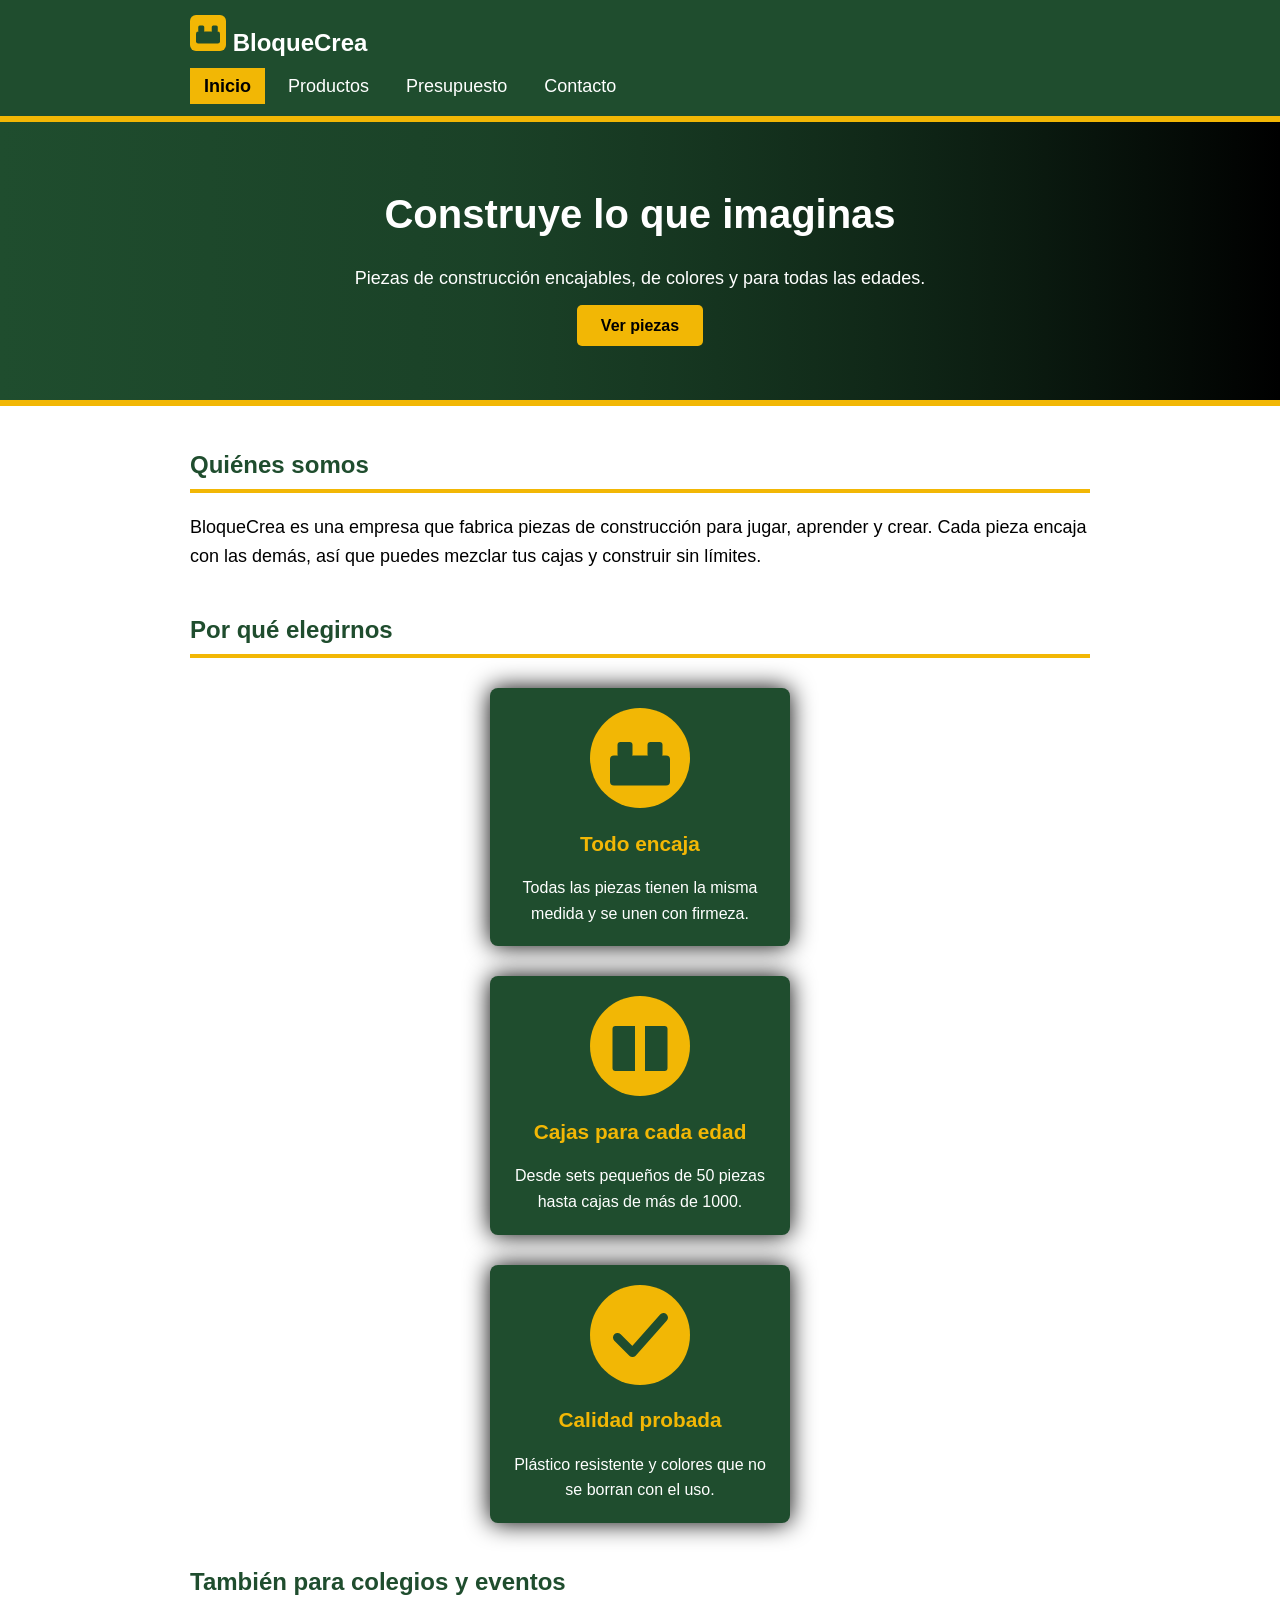
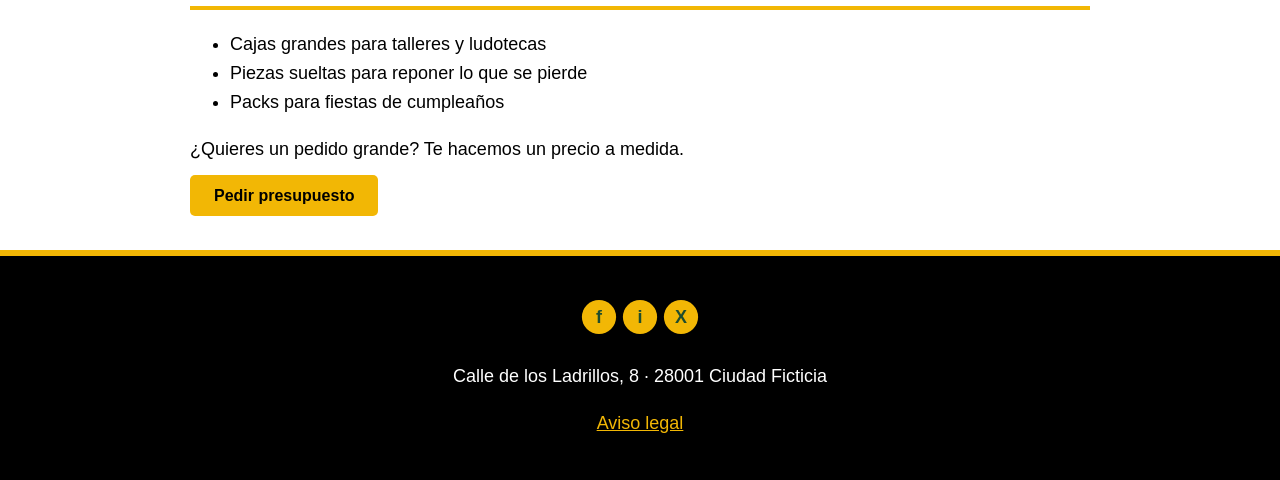
<file: index.html>
<!DOCTYPE html>
<html lang="es">
<head>
    <meta charset="UTF-8">
    <meta name="viewport" content="width=device-width, initial-scale=1.0">
    <title>Inicio | BloqueCrea</title>
    <link rel="stylesheet" href="css/styles.css">
</head>
<body>

    <!-- CABECERA-->
    <header>
        <div class="contenedor">
            <p class="logo">
                <img src="images/logo.svg" alt="Logotipo de BloqueCrea" width="36" height="36">
                BloqueCrea
            </p>
            <nav>
                <a class="menu_link activo" href="index.html">Inicio</a>
                <a class="menu_link" href="views/productos.html">Productos</a>
                <a class="menu_link" href="views/presupuesto.html">Presupuesto</a>
                <a class="menu_link" href="views/contacto.html">Contacto</a>
            </nav>
        </div>
    </header>

    <!-- CONTENIDO-->
    <main>
        <!-- SECCIÓN 1: portada-->
        <section class="hero">
            <h1 class="hero_title">Construye lo que imaginas</h1>
            <p>Piezas de construcción encajables, de colores y para todas las edades.</p>
            <a class="boton" href="views/productos.html">Ver piezas</a>
        </section>

        <div class="contenedor">

            <!-- SECCIÓN 2: quiénes somos-->
            <section>
                <h2>Quiénes somos</h2>
                <p>BloqueCrea es una empresa que fabrica piezas de construcción para jugar, aprender y crear. Cada pieza encaja con las demás, así que puedes mezclar tus cajas y construir sin límites.</p>
            </section>

            <!-- SECCIÓN 3: por qué elegirnos-->
            <section>
                <h2>Por qué elegirnos</h2>
                <div class="card">
                    <img class="card_img" src="images/icono1.svg" alt="Icono de una pieza">
                    <h3 class="card_title">Todo encaja</h3>
                    <p class="card_content">Todas las piezas tienen la misma medida y se unen con firmeza.</p>
                </div>
                <div class="card">
                    <img class="card_img" src="images/icono2.svg" alt="Icono de una caja">
                    <h3 class="card_title">Cajas para cada edad</h3>
                    <p class="card_content">Desde sets pequeños de 50 piezas hasta cajas de más de 1000.</p>
                </div>
                <div class="card">
                    <img class="card_img" src="images/icono3.svg" alt="Icono de visto bueno">
                    <h3 class="card_title">Calidad probada</h3>
                    <p class="card_content">Plástico resistente y colores que no se borran con el uso.</p>
                </div>
            </section>

            <!-- SECCIÓN 4: para quién y llamada a la acción-->
            <section>
                <h2>También para colegios y eventos</h2>
                <ul>
                    <li>Cajas grandes para talleres y ludotecas</li>
                    <li>Piezas sueltas para reponer lo que se pierde</li>
                    <li>Packs para fiestas de cumpleaños</li>
                </ul>
                <p>¿Quieres un pedido grande? Te hacemos un precio a medida.</p>
                <p><a class="boton" href="views/presupuesto.html">Pedir presupuesto</a></p>
            </section>

        </div>
    </main>

    <!-- PIE DE PÁGINA: redes sociales, dirección y aviso legal -->
    <footer>
        <p>
            <a href="https://www.facebook.com/" target="_blank"><img src="images/facebook.svg" alt="Facebook" width="36" height="36"></a>
            <a href="https://www.instagram.com/" target="_blank"><img src="images/instagram.svg" alt="Instagram" width="36" height="36"></a>
            <a href="https://x.com/" target="_blank"><img src="images/x.svg" alt="X" width="36" height="36"></a>
        </p>
        <address>Calle de los Ladrillos, 8 · 28001 Ciudad Ficticia</address>
        <p><a class="pie_link" href="views/contacto.html#aviso-legal">Aviso legal</a></p>
    </footer>

    <script src="js/main.js"></script>
</body>
</html>
</file>
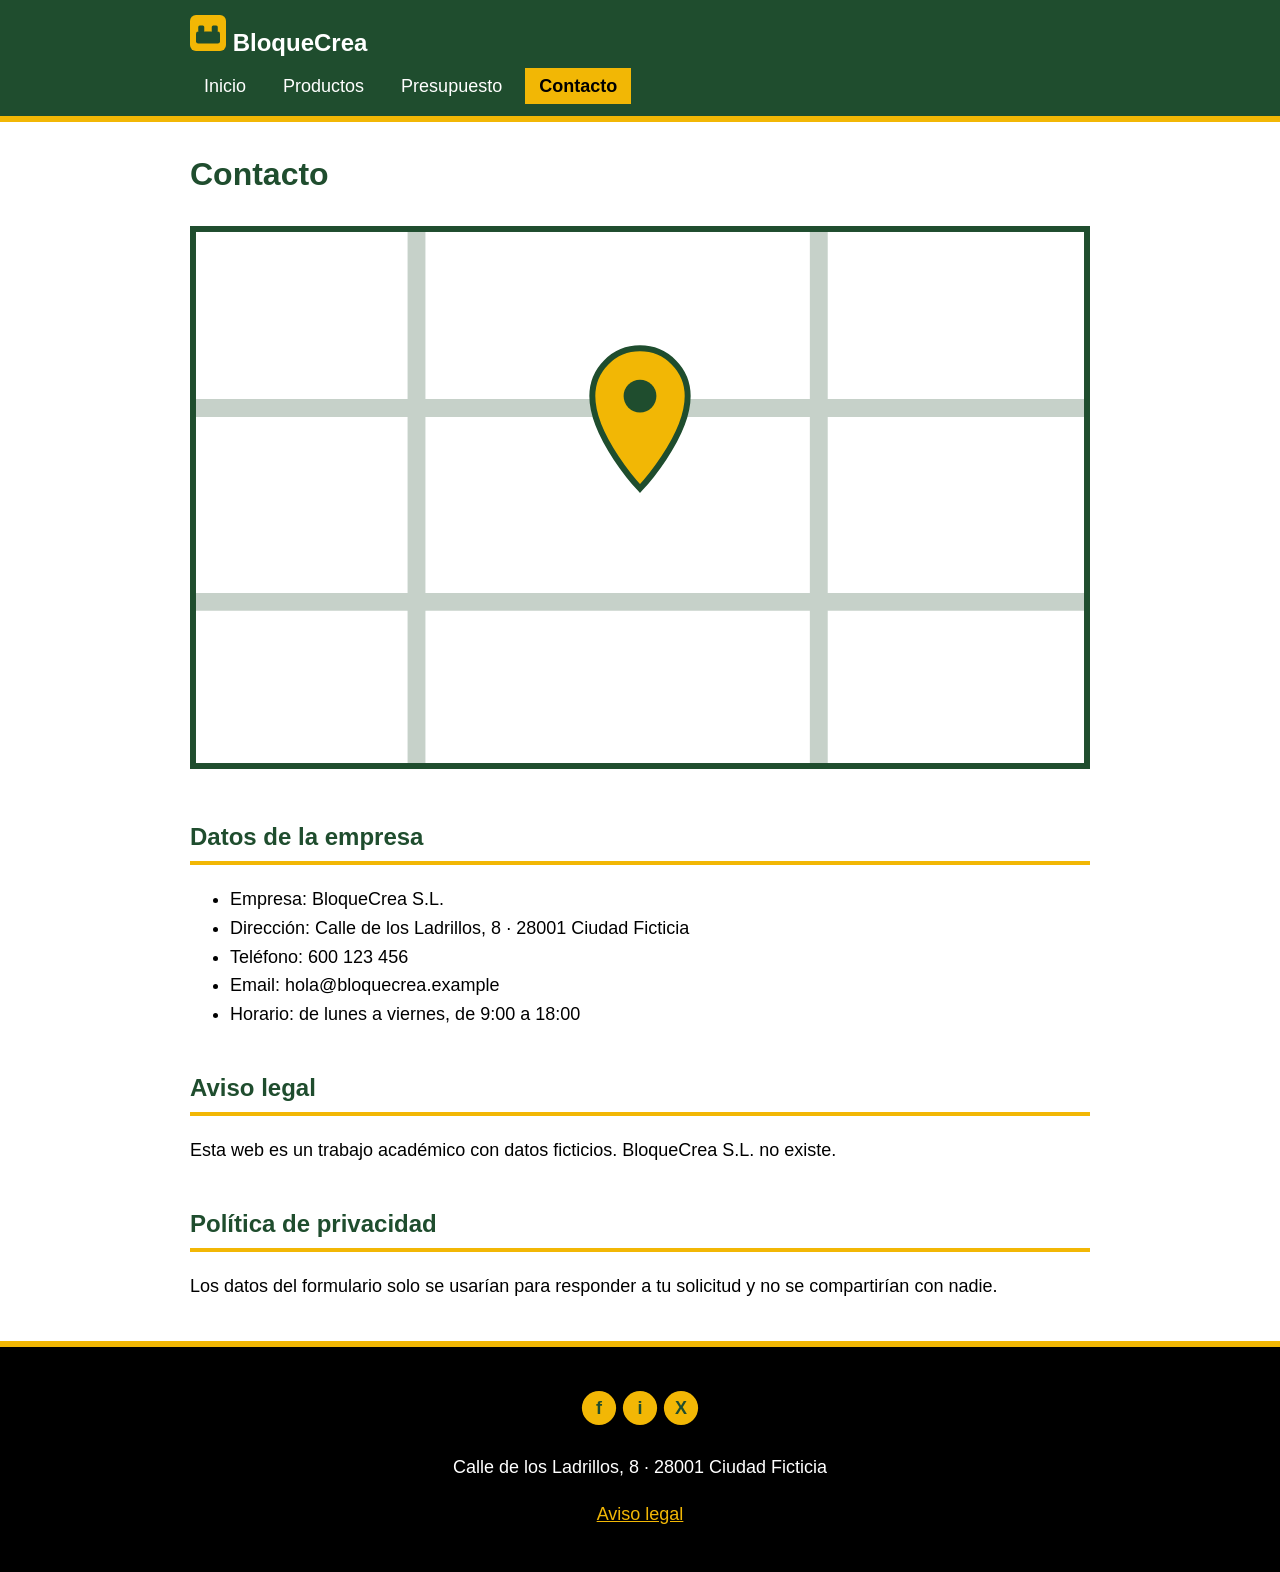
<file: views/contacto.html>
<!DOCTYPE html>
<html lang="es">
<head>
    <meta charset="UTF-8">
    <meta name="viewport" content="width=device-width, initial-scale=1.0">
    <title>Contacto | BloqueCrea</title>
    <link rel="stylesheet" href="../css/styles.css">
</head>
<body>

    <!-- CABECERA: logotipo y menú-->
    <header>
        <div class="contenedor">
            <p class="logo">
                <img src="../images/logo.svg" alt="Logotipo de BloqueCrea" width="36" height="36">
                BloqueCrea
            </p>
            <nav>
                <a class="menu_link" href="../index.html">Inicio</a>
                <a class="menu_link" href="productos.html">Productos</a>
                <a class="menu_link" href="presupuesto.html">Presupuesto</a>
                <a class="menu_link activo" href="contacto.html">Contacto</a>
            </nav>
        </div>
    </header>

    <!-- CONTENIDO:-->
    <main>
        <div class="contenedor">
            <section>
                <h1>Contacto</h1>
                <img class="mapa" src="../images/mapa.svg" alt="Mapa con la ubicación de BloqueCrea">
                <h2>Datos de la empresa</h2>
                <ul>
                    <li>Empresa: BloqueCrea S.L.</li>
                    <li>Dirección: Calle de los Ladrillos, 8 · 28001 Ciudad Ficticia</li>
                    <li>Teléfono: 600 123 456</li>
                    <li>Email: hola@bloquecrea.example</li>
                    <li>Horario: de lunes a viernes, de 9:00 a 18:00</li>
                </ul>
            </section>

            <section id="aviso-legal">
                <h2>Aviso legal</h2>
                <p>Esta web es un trabajo académico con datos ficticios. BloqueCrea S.L. no existe.</p>
            </section>

            <section id="politica-privacidad">
                <h2>Política de privacidad</h2>
                <p>Los datos del formulario solo se usarían para responder a tu solicitud y no se compartirían con nadie.</p>
            </section>
        </div>
    </main>

    <!-- PIE DE PÁGINA: redes sociales, dirección y aviso legal -->
    <footer>
        <p>
            <a href="https://www.facebook.com/" target="_blank"><img src="../images/facebook.svg" alt="Facebook" width="36" height="36"></a>
            <a href="https://www.instagram.com/" target="_blank"><img src="../images/instagram.svg" alt="Instagram" width="36" height="36"></a>
            <a href="https://x.com/" target="_blank"><img src="../images/x.svg" alt="X" width="36" height="36"></a>
        </p>
        <address>Calle de los Ladrillos, 8 · 28001 Ciudad Ficticia</address>
        <p><a class="pie_link" href="contacto.html#aviso-legal">Aviso legal</a></p>
    </footer>

    <script src="../js/main.js"></script>
</body>
</html>
</file>
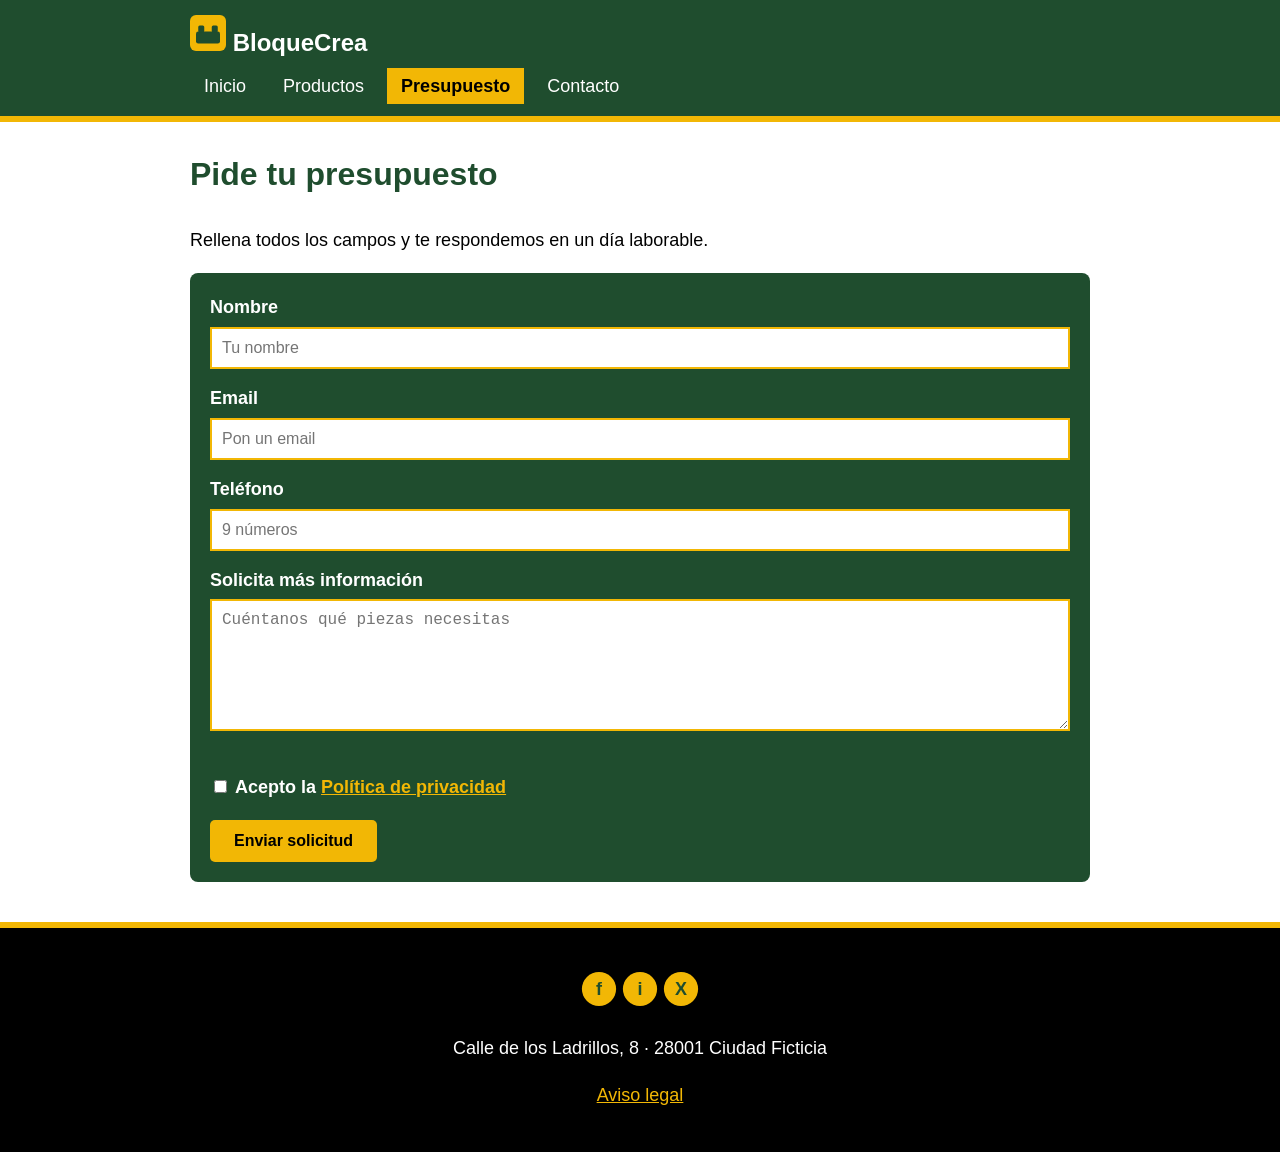
<file: views/presupuesto.html>
<!DOCTYPE html>
<html lang="es">
<head>
    <meta charset="UTF-8">
    <meta name="viewport" content="width=device-width, initial-scale=1.0">
    <title>Presupuesto | BloqueCrea</title>
    <link rel="stylesheet" href="../css/styles.css">
</head>
<body>

    <!-- CABECERA: logotipo y menú-->
    <header>
        <div class="contenedor">
            <p class="logo">
                <img src="../images/logo.svg" alt="Logotipo de BloqueCrea" width="36" height="36">
                BloqueCrea
            </p>
            <nav>
                <a class="menu_link" href="../index.html">Inicio</a>
                <a class="menu_link" href="productos.html">Productos</a>
                <a class="menu_link activo" href="presupuesto.html">Presupuesto</a>
                <a class="menu_link" href="contacto.html">Contacto</a>
            </nav>
        </div>
    </header>

    <!-- CONTENIDO-->
    <main>
        <div class="contenedor">
            <section>
                <h1>Pide tu presupuesto</h1>
                <p>Rellena todos los campos y te respondemos en un día laborable.</p>

                <form class="formulario">
                    <label for="nombre">Nombre</label>
                    <input class="formulario_input" type="text" id="nombre" name="nombre" placeholder="Tu nombre" required minlength="2">

                    <label for="email">Email</label>
                    <input class="formulario_input" type="email" id="email" name="email" placeholder="Pon un email" required>

                    <label for="telefono">Teléfono</label>
                    <input class="formulario_input" type="tel" id="telefono" name="telefono" placeholder="9 números" required minlength="9" maxlength="9">

                    <label for="info">Solicita más información</label>
                    <textarea class="formulario_input" id="info" name="info" rows="6" placeholder="Cuéntanos qué piezas necesitas" required></textarea>

                    <p>
                        <input type="checkbox" id="privacidad" name="privacidad" required>
                        <label for="privacidad">Acepto la <a class="formulario_link" href="contacto.html#politica-privacidad">Política de privacidad</a></label>
                    </p>

                    <input class="boton" type="submit" value="Enviar solicitud">
                </form>
            </section>
        </div>
    </main>

    <!-- PIE DE PÁGINA: redes sociales, dirección y aviso legal -->
    <footer>
        <p>
            <a href="https://www.facebook.com/" target="_blank"><img src="../images/facebook.svg" alt="Facebook" width="36" height="36"></a>
            <a href="https://www.instagram.com/" target="_blank"><img src="../images/instagram.svg" alt="Instagram" width="36" height="36"></a>
            <a href="https://x.com/" target="_blank"><img src="../images/x.svg" alt="X" width="36" height="36"></a>
        </p>
        <address>Calle de los Ladrillos, 8 · 28001 Ciudad Ficticia</address>
        <p><a class="pie_link" href="contacto.html#aviso-legal">Aviso legal</a></p>
    </footer>

    <script src="../js/main.js"></script>
</body>
</html>
</file>
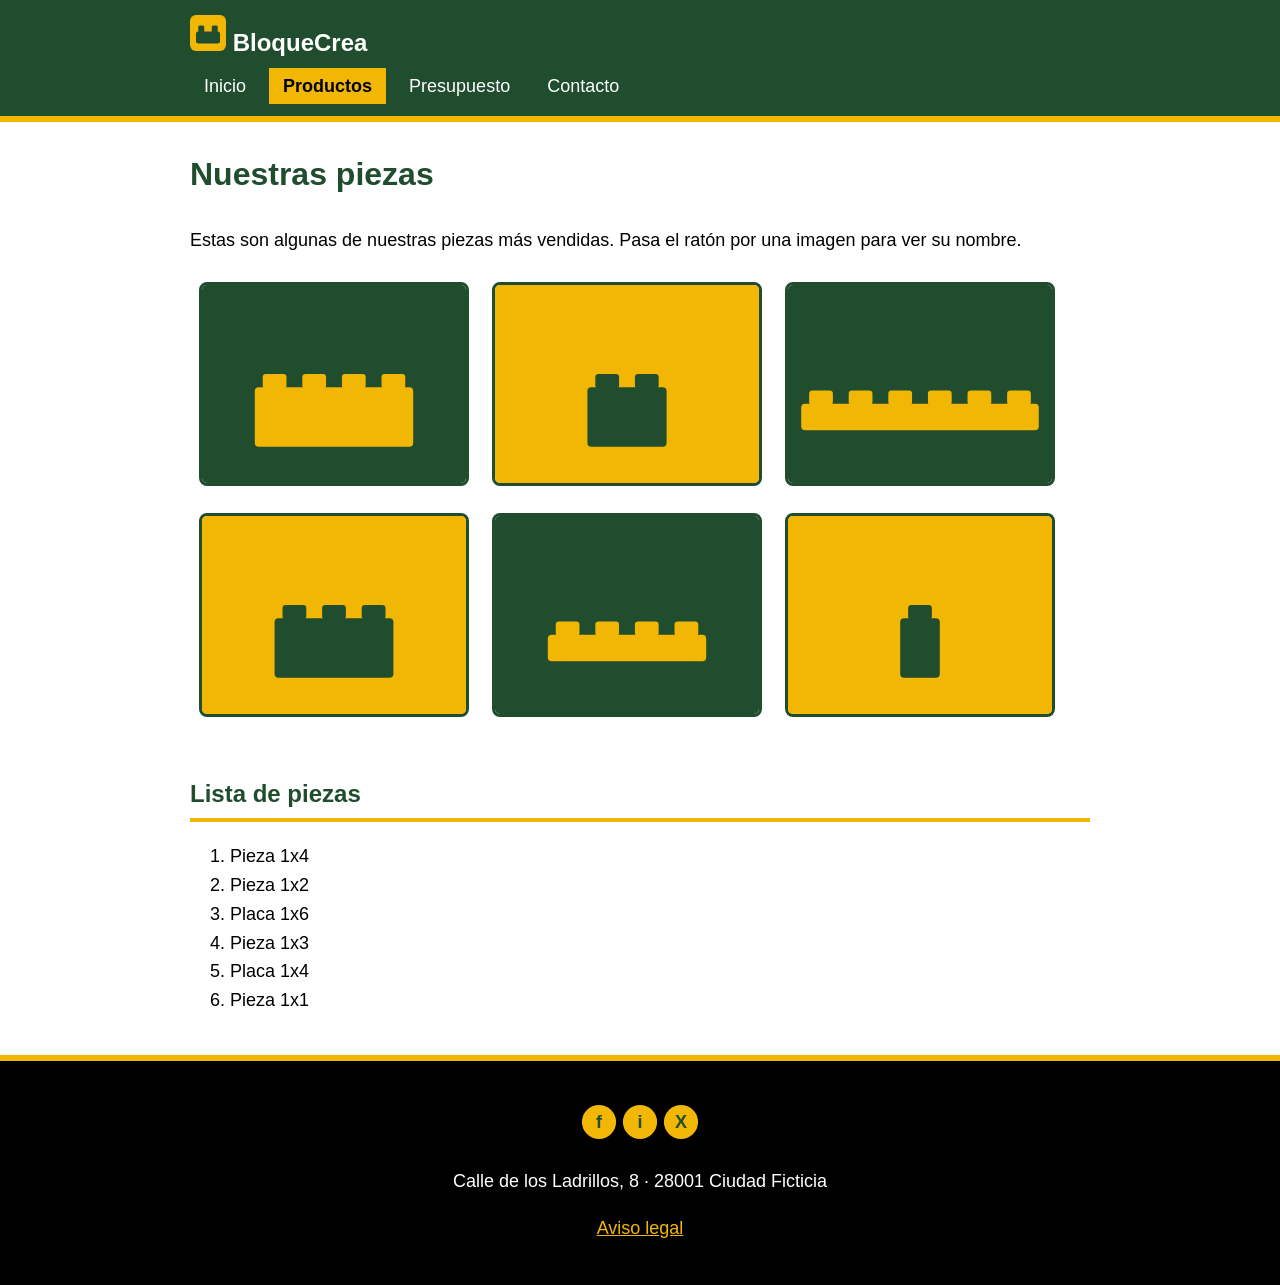
<file: views/productos.html>
<!DOCTYPE html>
<html lang="es">
<head>
    <meta charset="UTF-8">
    <meta name="viewport" content="width=device-width, initial-scale=1.0">
    <title>Productos | BloqueCrea</title>
    <link rel="stylesheet" href="../css/styles.css">
</head>
<body>

    <!-- CABECERA-->
    <header>
        <div class="contenedor">
            <p class="logo">
                <img src="../images/logo.svg" alt="Logotipo de BloqueCrea" width="36" height="36">
                BloqueCrea
            </p>
            <nav>
                <a class="menu_link" href="../index.html">Inicio</a>
                <a class="menu_link activo" href="productos.html">Productos</a>
                <a class="menu_link" href="presupuesto.html">Presupuesto</a>
                <a class="menu_link" href="contacto.html">Contacto</a>
            </nav>
        </div>
    </header>

    <!-- CONTENIDO-->
    <main>
        <div class="contenedor">
            <section>
                <h1>Nuestras piezas</h1>
                <p>Estas son algunas de nuestras piezas más vendidas. Pasa el ratón por una imagen para ver su nombre.</p>
                <div>
                    <img class="galeria_img" src="../images/producto1.svg" alt="Pieza 1x4" title="Pieza 1x4">
                    <img class="galeria_img" src="../images/producto2.svg" alt="Pieza 1x2" title="Pieza 1x2">
                    <img class="galeria_img" src="../images/producto3.svg" alt="Placa 1x6" title="Placa 1x6">
                    <img class="galeria_img" src="../images/producto4.svg" alt="Pieza 1x3" title="Pieza 1x3">
                    <img class="galeria_img" src="../images/producto5.svg" alt="Placa 1x4" title="Placa 1x4">
                    <img class="galeria_img" src="../images/producto6.svg" alt="Pieza 1x1" title="Pieza 1x1">
                </div>
                <h2>Lista de piezas</h2>
                <ol>
                    <li>Pieza 1x4</li>
                    <li>Pieza 1x2</li>
                    <li>Placa 1x6</li>
                    <li>Pieza 1x3</li>
                    <li>Placa 1x4</li>
                    <li>Pieza 1x1</li>
                </ol>
            </section>
        </div>
    </main>

    <footer>
        <p>
            <a href="https://www.facebook.com/" target="_blank"><img src="../images/facebook.svg" alt="Facebook" width="36" height="36"></a>
            <a href="https://www.instagram.com/" target="_blank"><img src="../images/instagram.svg" alt="Instagram" width="36" height="36"></a>
            <a href="https://x.com/" target="_blank"><img src="../images/x.svg" alt="X" width="36" height="36"></a>
        </p>
        <address>Calle de los Ladrillos, 8 · 28001 Ciudad Ficticia</address>
        <p><a class="pie_link" href="contacto.html#aviso-legal">Aviso legal</a></p>
    </footer>

    <script src="../js/main.js"></script>
</body>
</html>
</file>
<file: css/styles.css>
body {
    margin: 0;
    font-family: sans-serif;
    font-size: 18px;
    line-height: 1.6;
    color: #000;
    background: #fff;
}

.contenedor {
    width: 90%;
    max-width: 900px;
    margin: auto;
}

img {
    max-width: 100%;
}

h1 {
    font-size: 2rem;
    color: #1f4d2e;
}

h2 {
    font-size: 1.5rem;
    color: #1f4d2e;
    border-bottom: 4px solid #f2b705;
    padding-bottom: 5px;
    margin-top: 40px;
}

a {
    color: #1f4d2e;
}

/* ---------- Cabecera y menú ---------- */
header {
    background: #1f4d2e;
    padding: 15px 0;
    border-bottom: 6px solid #f2b705;
}

.logo {
    margin: 0 0 10px 0;
    font-size: 1.5rem;
    font-weight: bold;
    color: #fff;
}

.menu_link {
    color: #fff;
    text-decoration: none;
    padding: 8px 14px;
    margin-right: 4px;
}

.activo {
    background: #f2b705;
    color: #000;
    font-weight: bold;
}

.hero {
    background: linear-gradient(to right, #1f4d2e, 70%, #000);
    color: #fff;
    text-align: center;
    padding: 60px 20px;
    border-bottom: 6px solid #f2b705;
}

.hero_title {
    margin: 0 0 10px 0;
    font-size: 2.5rem;
    color: #fff;
}

.card {
    background: #1f4d2e;
    color: #fff;
    box-sizing: border-box;
    width: 300px;
    margin: 30px auto;
    padding: 20px 10px;
    text-align: center;
    border-radius: 8px;
    box-shadow: 0 0 25px #000;
}

.card_img {
    width: 100px;
    border-radius: 50%;
}

.card_title {
    margin: 10px 0 0 0;
    font-size: 1.3rem;
    color: #f2b705;
}

.card_content {
    margin: 5px 0 0 0;
    padding: 10px;
    padding-bottom: 0;
    font-size: 1rem;
}

.boton {
    background: #f2b705;
    color: #000;
    font-size: 1rem;
    font-weight: bold;
    text-decoration: none;
    padding: 12px 24px;
    border: none;
    border-radius: 5px;
}

.galeria_img {
    box-sizing: border-box;
    width: 30%;
    margin: 1%;
    border-radius: 8px;
    border: 3px solid #1f4d2e;
}

.formulario {
    background: #1f4d2e;
    color: #fff;
    padding: 20px;
    border-radius: 8px;
}

.formulario_link {
    color: #f2b705;
}

label {
    font-weight: bold;
}

.formulario_input {
    box-sizing: border-box;
    width: 100%;
    padding: 10px;
    margin: 5px 0 15px 0;
    font-size: 1rem;
    border: 2px solid #f2b705;
}

.mapa {
    box-sizing: border-box;
    width: 100%;
    border: 3px solid #1f4d2e;
}

footer {
    background: #000;
    color: #fff;
    text-align: center;
    padding: 25px 0;
    margin-top: 40px;
    border-top: 6px solid #f2b705;
}

.pie_link {
    color: #f2b705;
}

address {
    font-style: normal;
}
</file>
